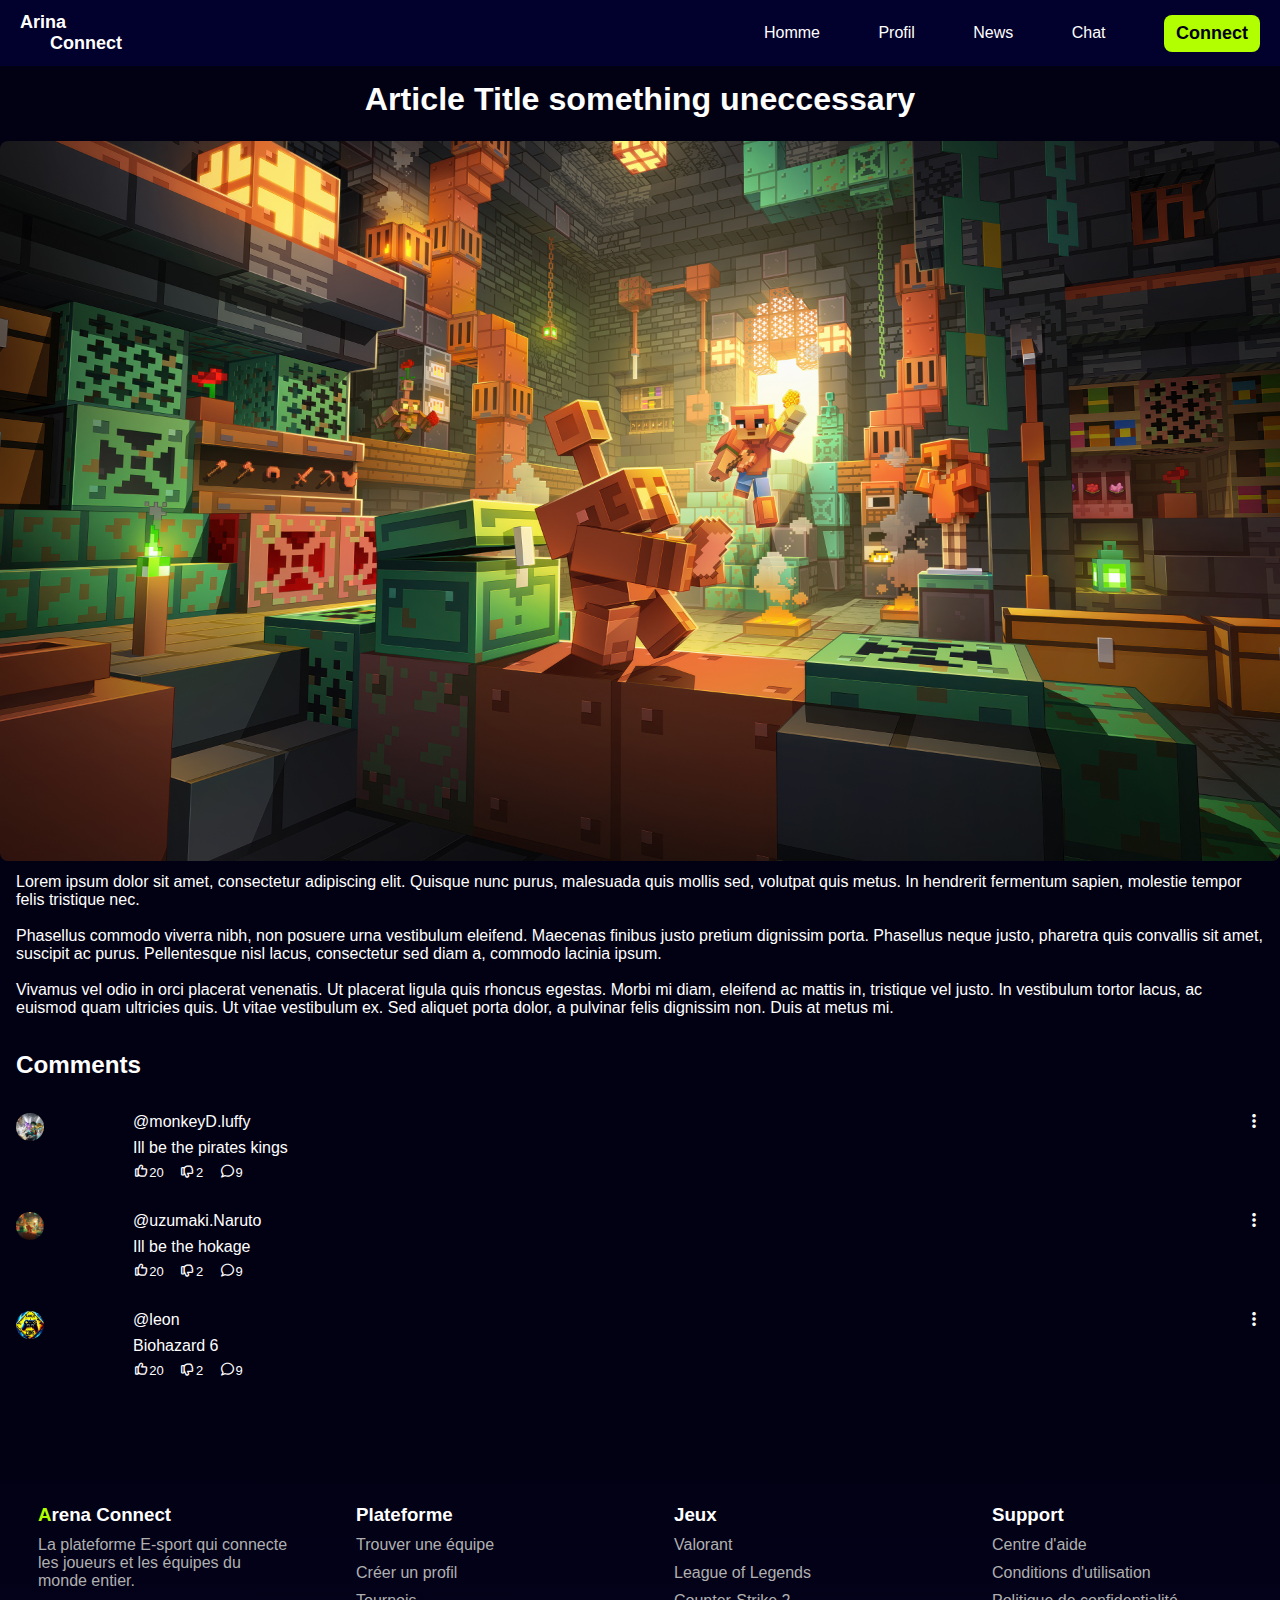
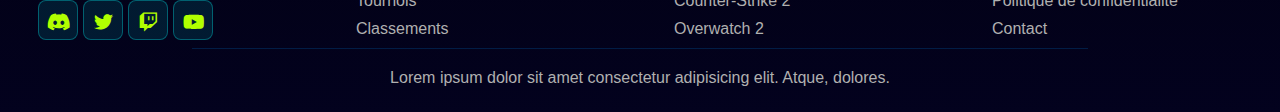
<file: details.html>
<!DOCTYPE html>
<html lang="en">
<head>
    <meta charset="UTF-8">
    <meta name="viewport" content="width=device-width, initial-scale=1.0">
    <title>Details</title>
    <link rel="stylesheet" href="css/style.css">
    <link rel="stylesheet" href="css/all.min.css">
</head>
<body>
     <header>
        <nav>
            <div class="logo">Arina <br> <span>Connect</span></div>
            <i class="fa-solid fa-bars"></i>
            <aside class="aside">
                <ul>
                    <li><a href="index.html">Homme</a></li>
                    <li><a href="articles.html">News</a></li>
                    <li><a href="chat.html">Chat</a></li>
                    <li><a href="profil.html">Profil</a></li>
                </ul>
            </aside>
            <ul class="list-header">
                <li><a href="index.html">Homme</a></li>
                <li><a href="profil.html">Profil</a></li>
                <li><a href="articles.html">News</a></li>
                <li><a href="chat.html">Chat</a></li>
                <button><a href="login.html">Connect</a></button>
            </ul>
        </nav>
    </header>

    <main>
        <section>
            <h1 class="mx-sm">Article Title something uneccessary</h1>
            <img src="assetes/images/articles_img2.jpg" alt="image" class="details-img mt-sm">
            <p class="mx-sm mt-sm">Lorem ipsum dolor sit amet, consectetur adipiscing elit. Quisque nunc purus, malesuada quis mollis sed, volutpat quis metus. In hendrerit fermentum sapien, molestie tempor felis tristique nec.<br><br> Phasellus commodo viverra nibh, non posuere urna vestibulum eleifend. Maecenas finibus justo pretium dignissim porta. Phasellus neque justo, pharetra quis convallis sit amet, suscipit ac purus. Pellentesque nisl lacus, consectetur sed diam a, commodo lacinia ipsum.<br><br> Vivamus vel odio in orci placerat venenatis. Ut placerat ligula quis rhoncus egestas. Morbi mi diam, eleifend ac mattis in, tristique vel justo. In vestibulum tortor lacus, ac euismod quam ultricies quis. Ut vitae vestibulum ex. Sed aliquet porta dolor, a pulvinar felis dignissim non. Duis at metus mi.</p>
        </section>


        <!-- comments section  -->
         <section class="mx-sm mt-m">
            <h2>Comments</h2>
            <div class="comment__grid mt-m">
                <div class="comment__profile"><img class="comment__img" src="assetes/images/articles_img3.jpg" alt="profile"></div>
                <div class="comment__meta mx-sm">
                    <div>@monkeyD.luffy</div>
                    <div class="comment mt-sm">Ill be the pirates kings</div>
                </div>
                <div class="comment__more"><i class="fa-solid fa-ellipsis-vertical"></i></div>
                <div class="comment__interactions mt-sm mx-sm">
                    <div class="info__interaction"><i class="fa-regular fa-thumbs-up"></i>20</div>
                    <div class="info__interaction"><i class="fa-regular fa-thumbs-down"></i>2</div>
                    <div class="info__interaction"><i class="fa-regular fa-comment"></i>9</div>
                </div>
            </div>
            <!-- second comment  -->
            <div class="comment__grid mt-m">
                <div class="comment__profile"><img class="comment__img" src="assetes/images/articles_img2.jpg" alt="profile"></div>
                <div class="comment__meta mx-sm">
                    <div>@uzumaki.Naruto</div>
                    <div class="comment mt-sm">Ill be the hokage</div>
                </div>
                <div class="comment__more"><i class="fa-solid fa-ellipsis-vertical"></i></div>
                <div class="comment__interactions mt-sm mx-sm">
                    <div class="info__interaction"><i class="fa-regular fa-thumbs-up"></i>20</div>
                    <div class="info__interaction"><i class="fa-regular fa-thumbs-down"></i>2</div>
                    <div class="info__interaction"><i class="fa-regular fa-comment"></i>9</div>
                </div>
            </div>

            <!-- third comment  -->

            <div class="comment__grid mt-m">
                <div class="comment__profile"><img class="comment__img" src="assetes/images/articles_img1.jpg" alt="profile"></div>
                <div class="comment__meta mx-sm">
                    <div>@leon</div>
                    <div class="comment mt-sm">Biohazard 6</div>
                </div>
                <div class="comment__more"><i class="fa-solid fa-ellipsis-vertical"></i></div>
                <div class="comment__interactions mt-sm mx-sm">
                    <div class="info__interaction"><i class="fa-regular fa-thumbs-up"></i>20</div>
                    <div class="info__interaction"><i class="fa-regular fa-thumbs-down"></i>2</div>
                    <div class="info__interaction"><i class="fa-regular fa-comment"></i>9</div>
                </div>
            </div>
         </section>
    </main>

     <footer>
            <div class="social_fot">
                <div class="imformation_fot">
                     <h3 class="arena-h3">
                        Arena Connect
                     </h3>
                     <p>
                        La plateforme E-sport qui connecte
                        les joueurs et les équipes du
                        monde entier.
                     </p>
                     <div class="social_media">
                          <div>
                            <i class="fa-brands fa-discord"></i>
                        </div>
                        <div>
                            <i class="fa-brands fa-twitter"></i>
                        </div>
                        <div>
                            <i class="fa-brands fa-twitch"></i>
                        </div>
                        <div>
                            <i class="fa-brands fa-youtube"></i>
                        </div>
                     </div>
                </div>

                <div class="imformation_fot">
                     <h3>
                        Plateforme
                     </h3>
                     <ul>
                        <li>Trouver une équipe</li>
                        <li>Créer un profil</li>
                        <li>Tournois</li>
                        <li>Classements</li>
                     </ul>
                </div>

                <div class="imformation_fot">
                     <h3>
                        Jeux
                     </h3>
                     <ul>
                        <li>Valorant</li>
                        <li>League of Legends</li>
                        <li>Counter-Strike 2</li>
                        <li>Overwatch 2</li>
                     </ul>
                </div>

                <div class="imformation_fot">
                     <h3>
                        Support
                     </h3>
                     <ul>
                        <li>Centre d'aide</li>
                        <li>Conditions d'utilisation</li>
                        <li>Politique de confidentialité</li>
                        <li>Contact</li>
                     </ul>
                </div>

            </div>
             <div class="addres_fot">
                    <p>Lorem ipsum dolor sit amet consectetur adipisicing elit. Atque, dolores.</p>
                </div>
        </div>
   </footer>
</body>
</html>
</file>
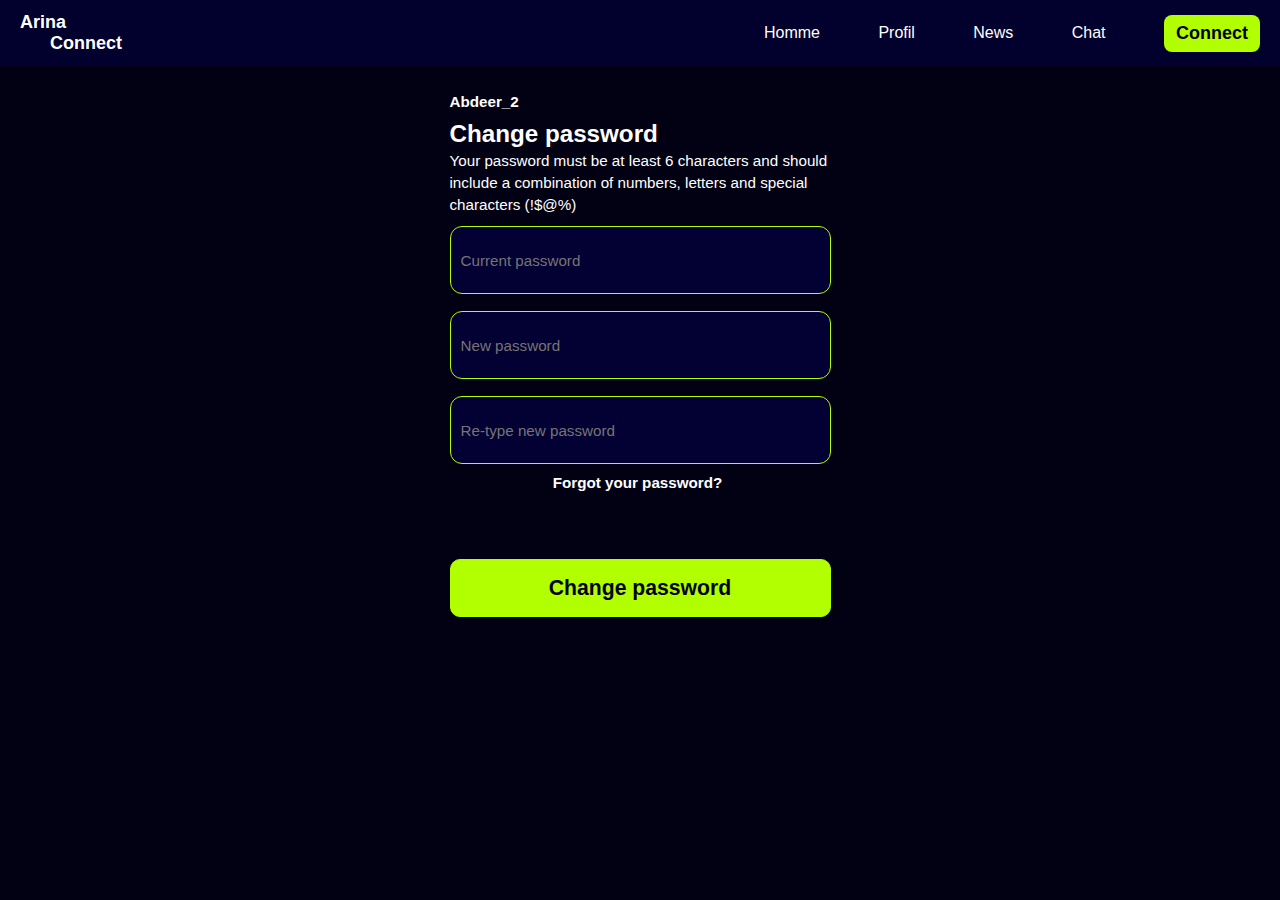
<file: edit-password.html>
<!DOCTYPE html>
<html lang="en">
  <head>
    <meta charset="UTF-8" />
    <meta name="viewport" content="width=device-width, initial-scale=1.0" />
    <link rel="stylesheet" href="css/style-profile.css" />
     <link rel="stylesheet" href="https://cdnjs.cloudflare.com/ajax/libs/font-awesome/6.5.1/css/all.min.css" integrity="sha512-DTOQO9RWCH3ppGqcWaEA1BIZOC6xxalwEsw9c2QQeAIftl+Vegovlnee1c9QX4TctnWMn13TZye+giMm8e2LwA==" crossorigin="anonymous" referrerpolicy="no-referrer" as="icon"/>
    <link rel="stylesheet" href="css/style.css">
    <title>Document</title>
  </head>
  <body>

    <header>
        <nav>
            <div class="logo">Arina <br> <span>Connect</span></div>
            <i class="fa-solid fa-bars"></i>
            <aside class="aside">
                <ul>
                    <li><a href="index.html">Homme</a></li>
                    <li><a href="#">News</a></li>
                    <li><a href="chat.html">Chat</a></li>
                    <li><a href="profil.html">Profil</a></li>
                </ul>
            </aside>
            <ul class="list-header">
                <li><a href="index.html">Homme</a></li>
                <li><a href="profil.html">Profil</a></li>
                <li><a href="#">News</a></li>
                <li><a href="chat.html">Chat</a></li>
                <button><a href="login.html">Connect</a></button>
            </ul>
        </nav>
    </header>

    <section class="section_edit_pswd">
        <div class="head_edit_pswd">
            <p class="my_name_in-edit_pswd">Abdeer_2</p>
      <h2>Change password</h2>
      <p class="about_pswd">
        Your password must be at least 6 characters and should include a
        combination of numbers, letters and special characters (!$@%)
      </p>
        </div>
      <div class="inputs_passwords">
        <input
          type="password"
          name="password"
          placeholder="Current password"
          class="input_pswd"
        />
        <input
          type="password"
          name="password"
          class="input_pswd"
          placeholder="New password"
        />
        <input
          type="password"
          name="password"
          class="input_pswd"
          placeholder="Re-type new password"
        />
      </div>
      <div class="div_forget_pswd">
        <a href="#" class="forget_pswd">Forgot your password?</a>
      </div>
    
    <div class="btn_pswd">
        <button type="submit" class="btn_change_pswd">Change password</button>
    </div>
</section>
  </body>
</html>
</file>
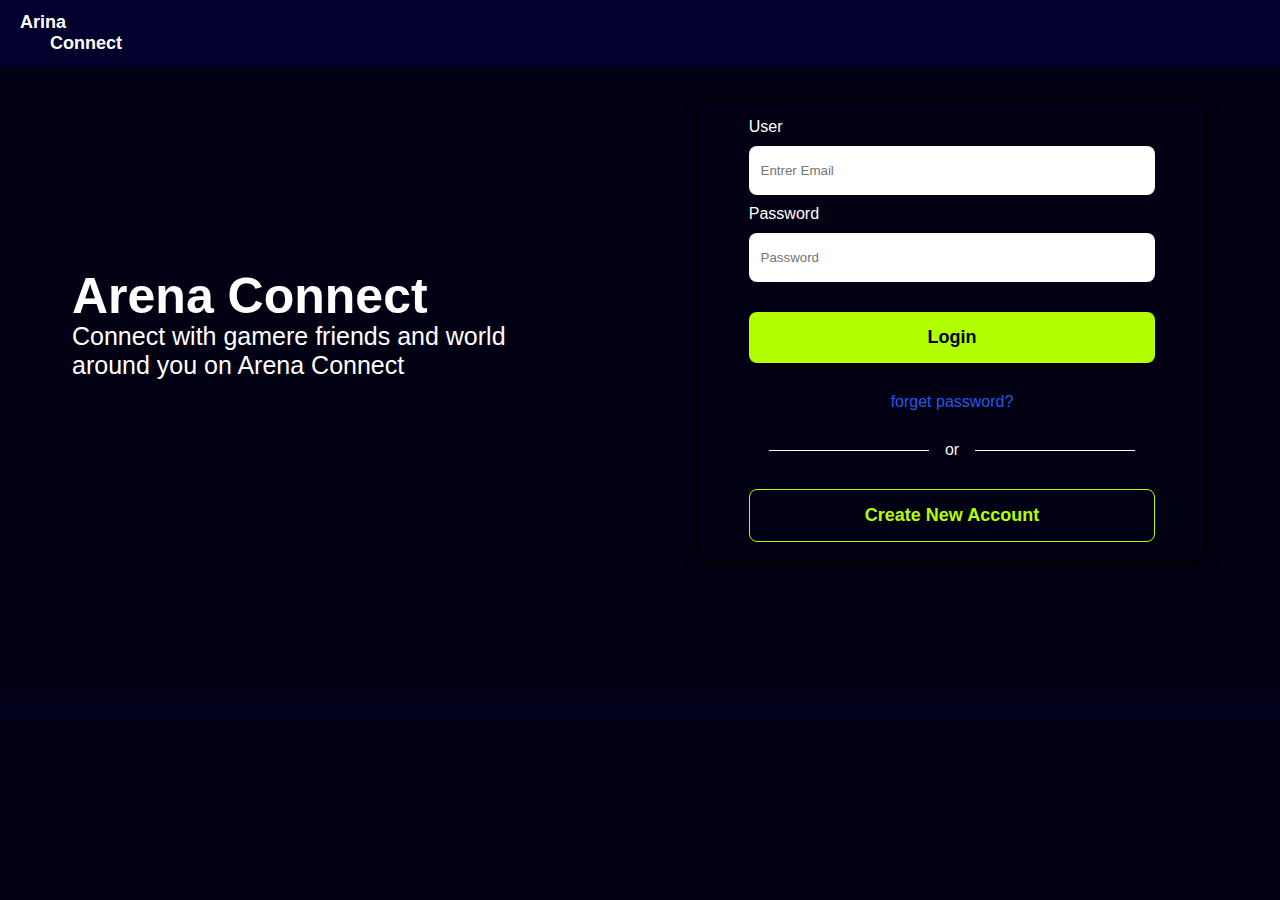
<file: login.html>
<!DOCTYPE html>
<html lang="en">
<head>
    <meta charset="UTF-8">
    <meta name="viewport" content="width=device-width, initial-scale=1.0">
    <link rel="stylesheet" href="css/style.css">
    <link rel="stylesheet" href="https://cdnjs.cloudflare.com/ajax/libs/font-awesome/6.5.1/css/all.min.css" integrity="sha512-DTOQO9RWCH3ppGqcWaEA1BIZOC6xxalwEsw9c2QQeAIftl+Vegovlnee1c9QX4TctnWMn13TZye+giMm8e2LwA==" crossorigin="anonymous" referrerpolicy="no-referrer" as="icon"/>
    <title>ARENA CONNECTE</title>
</head>
<body>
    <header>
        <nav>
            <div class="logo">Arina <br> <span>Connect</span></div>
            <i class="fa-solid fa-bars"></i>
        </nav>
    </header>

    <main>
         <section>
            <div class="responsive-desktop">
            <div class="title-desktop">
                <h2>Arena Connect</h2>
                <p>Connect with gamere friends and world around you on Arena Connect</p>
            </div>
            <div class="login-page">

                <h2>Arena Connect</h2>

                <form>
                   <label for="Email"> User</label>
                   <input type="email" placeholder=" Entrer Email" required>
                   <label for="Password"> Password</label>
                   <input type="password" placeholder=" Password" required>
                </form>
                <button> Login</button>
                <a href="#">forget password?</a>
                <div class="or">
                    <div class="line-or"></div> <span>or</span> <div class="line-or"></div>
                </div>
                <button class="btn-creat"> <a href="singUp.html">Create New Account</a> </button>
            </div>
            </div>
         </section>
 
    </main>

    <footer>


    </footer>
</body>
</html>
</file>
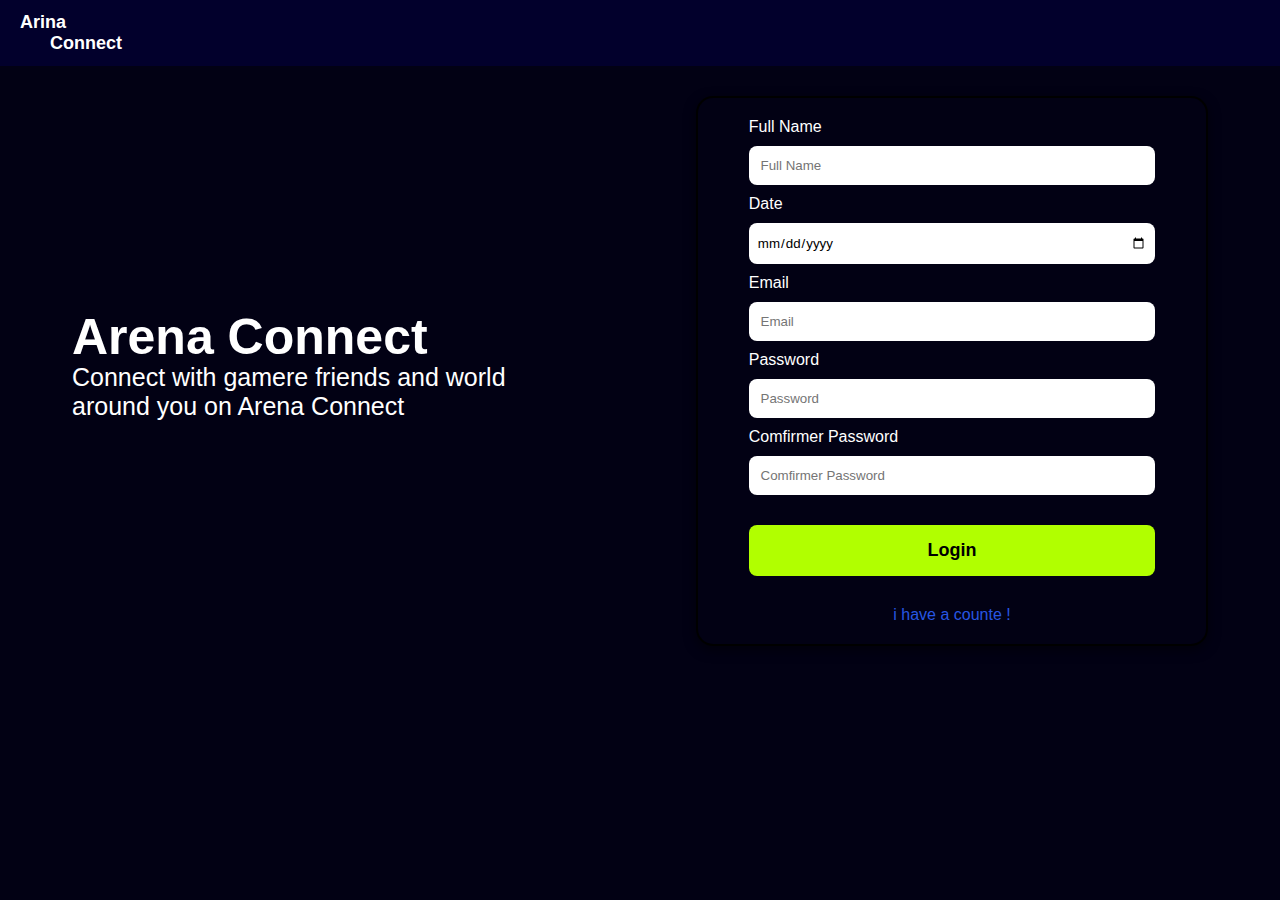
<file: singUp.html>
<!DOCTYPE html>
<html lang="en">
<head>
    <meta charset="UTF-8">
    <meta name="viewport" content="width=device-width, initial-scale=1.0">
    <link rel="stylesheet" href="css/style.css">
    <link rel="stylesheet" href="https://cdnjs.cloudflare.com/ajax/libs/font-awesome/6.5.1/css/all.min.css" integrity="sha512-DTOQO9RWCH3ppGqcWaEA1BIZOC6xxalwEsw9c2QQeAIftl+Vegovlnee1c9QX4TctnWMn13TZye+giMm8e2LwA==" crossorigin="anonymous" referrerpolicy="no-referrer" as="icon"/>
    <title>ARENA CONNECTE</title>
</head>
<body>
    <header>
        <nav>
            <div class="logo">Arina <br> <span>Connect</span></div>
            <i class="fa-solid fa-bars"></i>
        </nav>
    </header>

    <main>
        <section>
             <div class="responsive-desktop">
            <div class="title-desktop">
                <h2>Arena Connect</h2>
                <p>Connect with gamere friends and world around you on Arena Connect</p>
            </div>
            <div class="signUp-page">

                <h2>Arena Connect</h2>

                <form>
                   <label for="Name"> Full Name</label>
                   <input type="text" placeholder=" Full Name" required>
                   <label for="date"> Date</label>
                   <input type="date" placeholder=" Date" required>
                   <label for="email"> Email</label>
                   <input type="email" placeholder=" Email" required>
                   <label for="Password"> Password</label>
                   <input type="password" placeholder=" Password" required>
                   <label for="Comfirmer Password"> Comfirmer Password</label>
                   <input type="password" placeholder=" Comfirmer Password" required>
                </form>
                <button>Login</button>
                <a href="login.html">i have a counte !</a>
            </div>
            </div>
        </section>
    </main>
</body>
</html>
</file>
<file: css/style.css>
*{
    padding: 0;
    margin: 0;
    box-sizing: border-box;
    font-family: "Inter", sans-serif;
    font-optical-sizing: auto;
}

body{
    background-color: #020114;
    color: white;
}

/* ------------------- header ------------------ */
nav{
    display: flex;
    justify-content: space-between;
    align-items: center;
    background-color: rgba(6, 0, 122, 0.235);
    padding: 12px 20px;
}

nav i{
    font-size: 30px;
    cursor: pointer;
    color: #B1FF00;
}

nav a{
    text-decoration: none;
    color: white;
}

.logo{
    color: white;
    font-size: 18px;
    font-weight: bold;

}

.logo span{
    margin-left:30px ;
}

.list-header{
    display: none;
}


/* --------- footer -----------  */
footer{
    padding-top: 30px;
    margin-top: 6rem;
    background-image: linear-gradient(to top,#030220d4,#020114);
}
.social_fot{
    display: grid;
    gap: 30px;
    margin-left: 4px;
}

.imformation_fot{
    width: 254px;
}

.imformation_fot ul{
    list-style: none;
}

.imformation_fot li , .imformation_fot p{
    color: #B0B0B0;
    margin: 10px 0;
}

.social_media{
    display: flex;
    flex-wrap: wrap;
    gap: 20px;
}
.social_media div{
    width: 40px;
    height: 40px;
    background-color: #00ffff1a;
    border: 1px solid #00ffff4e;
    padding: 1px 1px;
    border-radius: 8px;
    text-align: center;
}

.social_media div i{
    font-size: 19px;
    margin-top: 10px;
    color: #B1FF00;
}
.addres_fot{
    border-top: 1px solid #0095ff30;
    height: 4rem;
    width: 70%;
    margin: 0 auto;
}

.addres_fot p {
    text-align: center;
    margin-top: 20px;
    color: #B0B0B0;
}

.arena-h3::first-letter{
      color: #B1FF00;
}


/* ------------------------ aside --------------------------- */

 .aside{
    position: absolute;
    top :2em;
    right:0;
    background-color: #020114;
    width: 30%;
    border-radius: 8px;
 }

 .aside ul{
    list-style: none;
    display: grid;
    align-items: start;
    
 }

 .aside li{
    border: 1px solid #B1FF00;
    text-align: center;
    padding: 10px 0;
 }

 .aside li a{
    color: #B1FF00;
 }


 .fa-solid:active + aside{
    display: block;
 }

 .aside:hover{
    display: block;
 }

 .aside{
    display: none;
 }
/* ----------------------- hero --------------------- */

.hero-home{
    background-image: url(/assetes/images/cover_2.jpg);
    background-size: cover;
    background-position: 40rem;
}

.content{
    display: inline-block;
    margin: 3rem 30px;

}

.hero-home h1{
    font-size: 40px;
    
}

button{
    padding: 15px 3rem;
    background-color: #B1FF00;
    font-weight: bold;
    font-size: 18px;
    border: none;
    border-radius: 8px;
    margin: 2rem 0;
    transition: 0.5s;
    cursor: pointer;
}
 button a{
    color: #020114;
 }

 .content button:hover{
    background: none;
    color: #B1FF00;
    border: 1px solid #B1FF00;
}

.hero-home div {
    font-weight: bold;
    font-size: 20px;
    margin-bottom: 20px;
}

.hero-home small{
    font-size: 13px;
    color: rgb(167, 162, 162);
}

.line{
    position: absolute;
    left: 10px;
    bottom: 10rem;
    width: 1px;
    height: 180px;
    background-color: rgb(227, 223, 223);
}

.fa-solid{
    margin-left: 15px;
}

/* ----------------- Login --------------------- */

.login-page , .signUp-page{
    display: grid;
    justify-items: center;
    gap: 30px;
    width: 85%;
    color: #f6f6f8;
    margin: 20px auto;
    padding: 20px 0;
    border: 2px solid black;
    box-shadow: 0 4px 12px rgba(0, 0, 0, 0.5);
    text-align: center;
    border-radius: 17px;
}

.login-page form , .signUp-page form{
    width: 80%;
    text-align: start;
    color: white;
    display: grid;
    gap: 10px;
    margin: 0 auto;
}

.login-page form input{
    padding: 17px 8px;
    border: none;
    border-radius: 8px;

}

.login-page h2 , .signUp-page h2{
   font-size: 40px;
   margin-top: 20px;
}

.login-page button , .signUp-page button{
    width: 80%;
    margin: 0;
}

.login-page a , .signUp-page a{
    color: #2756e3;
    text-decoration: none;
}

.or{
    display: flex;
    justify-content: center;
    align-items: center;
    gap: 16px;
}
.line-or{
    width: 160px;
    height: 1px;
    background-color: white;
}
.btn-creat{
   margin-bottom: 20px;
   background: none;
   border: 1px solid #B1FF00;
}

.btn-creat a{
    color: #B1FF00;
}

/* --------------- sing up ------------------ */
.signUp-page form input {
    padding: 12px 8px;
    border: none;
    border-radius: 8px;
}

.title-desktop{
    display: none;
}
/* ----------------- responsive -------------- */
@media (min-width : 720px  ) {

.title-desktop{
    display: block;
}

nav i{
    display: none !important;
}

/* ------------ login ---------- */
.center-page{
    height: 90vh;
    align-content: center;
}

.login-page , .signUp-page{
    width: 40%;
}
.login-page h2,.signUp-page h2{
    display: none;
}

.responsive-desktop{
    display: flex;
    justify-content: space-around;
    align-items: center;
}
.title-desktop{
    font-size: 25px;
    max-width: 30rem;
}

.title-desktop h2{
    font-size: 50px;
    margin-bottom: 10px;
}
.login-page , .signUp-page{
       margin: 30px 0;
}

/* ----------- hero ----------- */
.hero-home{
    display: flex;
    align-items: center;
    background-position: -152px;
    height: 91vh;
    align-content: end;
}

.content{
    display: inline-block;
    margin-left: 10rem;
}

.content button {
    padding: 18px 5rem;
    font-size: 20px;
}

.line{
    left: 9rem;
    bottom: 9.5rem;
}
.hero-home h1{
    font-size: 60px;
}

/* -------------------- header ------------- */

 .aside{
    display: none;
 }
.list-header{
    width: 40%;
     display: flex;
     justify-content: space-between;
     align-items: center;
     list-style: none;
}

.list-header button{
    padding: 8px 12px;
    margin: 0;;
}

/* --------- footer -----------  */
footer{
    padding-top: 30px;
    margin-top: 6rem;
    background-image: linear-gradient(to top,#030220d4,#020114);
}
.social_fot{
    display: flex;
    flex-wrap: wrap;
    justify-content: space-evenly;
}

.imformation_fot{
    width: 254px;
}

.imformation_fot ul{
    list-style: none;
}

.imformation_fot li , .imformation_fot p{
    color: #B0B0B0;
    margin: 10px 0;
}

.social_media{
    display: flex;
    flex-wrap: wrap;
    gap: 20px;
}
.social_media div{
    width: 40px;
    height: 40px;
    background-color: #00ffff1a;
    border: 1px solid #00ffff4e;
    padding: 1px 1px;
    border-radius: 8px;
    text-align: center;
}

.social_media div i{
    font-size: 19px;
    margin-top: 10px;
    color: #B1FF00;
}
.addres_fot{
    border-top: 1px solid #0095ff30;
    height: 4rem;
    width: 70%;
    margin: 0 auto;
}

.addres_fot p {
    text-align: center;
    margin-top: 20px;
    color: #B0B0B0;
}

.arena-h3::first-letter{
      color: #B1FF00;
}

}




/* ------------------------------------ chat ---------------------------- */



.box-chat{
    width: 100%;
    height: 100vh;
    font-family: Arial, Helvetica, sans-serif;
    display:grid;
    grid-template-columns: 30% 70%;
    grid-template-rows: 1fr;
    background: black;
}
.chat-contents{
    background-color: rgb(0, 0, 0);
    display:grid;
    grid-template-rows: 80px 1fr;
    grid-template-columns: 1fr;
    align-items: center;
}

/* chat info*/

.chat-contents-info{
    width: 100%;
    height: 100%;
    /* background: rgba(255, 0, 0, 0.786); */
    border-bottom:2px solid rgba(119, 119, 119, 0.271);
    display: flex;
    align-items: center;
    gap: 10px;
}
.chat-contents-info-photo{
    margin:0 10px;
    width: 55px;
    height: 55px;
    display: flex;
    justify-content: end;
    border-radius: 100%;
    /* border: 2px solid rgb(55, 255, 0); */
    background-image: url(../images/chat-images/chat-1.jfif);
    background-size: cover;
    background-position: center;
}
.chat-contents-info-photo-online{
    background: rgb(255, 255, 255);
    border-radius: 100%;
    width: 10px;
    height: 10px;
}
.chat-contents-info-name p{
    color: white;
    font-size: 20px;
    font-weight: 500;
}
.info-status{
    margin-left: 10px;
    opacity: 20%;
    font-family: 'Franklin Gothic Medium', 'Arial Narrow', Arial, sans-serif;
    font-weight: 100;
    font-size: 16px;
}
/* chat centent content*/

.chat-contents-send{
    width: 100%;
    height: 100%;
    /* background:  aqua; */
    grid-column: 1/2 ;

    display:grid;
    grid-template-columns: 1fr;
    grid-template-rows: 1fr 1fr;
    grid-template-areas: "up"
                        "down";
}

.chat-contents-send-up{
    width:100%;
    height: 100%;
    /* background: #cce816; */
    display:flex;
    grid-area: up;
    justify-content: center;
    align-items: center;
}

.chat-contents-send-up-profile{
    /* border: 1px solid #807f7f; */
    display: flex;
    flex-direction: column;
    gap:10px;
}
.chat-contents-send-up-profile-photo{
    width: 100px;
    height: 100px;
    border-radius: 100%;
    border: 2px solid rgb(55, 255, 0);
    background-image: url(../images/chat-images/chat-1.jfif);
    background-size: cover;
    background-position: center;
    display: flex;
    justify-content: end;
    margin-left: 10px;
}
.chat-contents-send-up-profile-photo-online{
    width:15px;
    height:15px;
    background: #fff;
    border-radius: 100%;
}
.chat-contents-send-up-profile-follwer{
    display: flex;
    align-items: center;
    flex-direction: column;
}
.chat-contents-send-up-profile-follwer p{
    color: white;
    font-size: 20px;
    font-weight: 500;
}
.chat-contents-send-down{
    width: 100%;
    height: 100%;
    grid-area: down;
    /* background:bisque; */
    display:flex;
    justify-content: center;
    align-items: end;
}
.chat-contents-send-down-text{
    width: 90%;
    height: 45px;
    background: rgba(55, 55, 55, 0.26);
    margin: 10px;
    border-radius: 30px ;
    display:grid;
    grid-template-columns: 55px auto 30px 30px 30px ;
    grid-template-rows: 1fr;
    justify-items: center;
    align-items: center;
    gap: 10px;

}
.chat-contents-send-down-text-sendicon{
    display: flex;
    justify-content: center;
    align-items: center;
    background: #cce816;
    border-radius: 20px ;
    width: 100%;
    height: 100%;
}
.chat-contents-send-down-text-sendicon ion-icon{
    width: 15px;
    height: 15px;
    color: white;
    rotate: 320deg; 
    padding-left:15px ;
}
.chat-contents-send-down-text input{
    width: 100%;
    height: 100%;
    color: white;
    background-color: transparent;
    border: none;
    font-size: 16px;
    
}
.chat-contents-send-down-text input::placeholder{
    color: white;
    opacity: 80%;
    border: none;
}
.chat-contents-send-down-text input:focus{
    outline: none;
}
.chat-contents-send-down-text ion-icon{
    color:white;
    width: 30px;
    height: 30px;
    padding-right:10px;
}


/* acoounts section*/
.chat-accounts{
    background: #000000;
    display:grid;
    grid-template-columns: 1fr;
    grid-template-rows: 0.2fr 1fr;
}
/* info */
.chat-accounts-info{
    background: #000000;
    border-right: 2px solid #807f7f44 ;
    display: grid;
    grid-template-columns:  1fr;
    grid-template-rows: 1fr 1fr;
    gap: 10px;
}
.chat-accounts-info-logo {
    font-weight: 800;
    font-size: 22px;
    color: white;
    margin:12px 10px;
}
.Connect{
    padding-left:20px;
}
.chat-accounts-info-logo span{
    color: #cce816;
}
.chat-accounts-info-section{
    color: white;
    grid-row: 2/3;
    align-items: center;
    display: flex;
    justify-content: space-evenly;
}
.chat-accounts-info-section p{
    font-size: 15px;
    font-weight: 100;
    opacity: 80%;
}
/* friends*/

.chat-accounts-friends{
    display: grid;
    grid-template-columns: 1fr;
    grid-template-rows: repeat(8, 1fr);
    justify-items: center;
    align-items: center;
    border-top:  2px solid #9a9a9a38;
    border-right:  2px solid #9a9a9a38;
    gap: 10px;
}
.chat-accounts-friends-search{
    height: 40px;
    width: 80%;
    background: #ffffff33;
    display: grid;
    grid-template-columns: 1fr 40px;
    grid-template-rows: 1fr;
    align-items: center;
    justify-items: center;
    border-radius: 20px;
    border: none;
}
.chat-accounts-friends-search input{
    width: 100%;
    height: 100%;
    border-radius: 20px;
    border: none;
    padding: 0px 30px;
    color: rgb(255, 255, 255);
    background: transparent;
    font-size: 19px;
}
.chat-accounts-friends-search input:focus{
    outline: none;
}
.chat-accounts-friends-search ion-icon{
    color:white;
    width: 50%;
    height: 60%;
}
.chat-accounts-friends-section{
    width: 100%;
    height: 100%;
    /* background: #cce816; */
    display: flex;
    gap: 10px;
    align-items: center;
}
.chat-accounts-friends-section-photo{
    margin:0 10px;
    width: 80px;
    height: 80px;
    display: flex;
    justify-content: end;
    border-radius: 100%;
    background-image: url(../images/chat-images/chat-1.jfif);
    background-size: cover;
    background-position: center;
    border: 2px solid #cce816;

}
.chat-accounts-friends-section-photo-online{
    width:18px;
    height:18px;
    background: #fff;
    border-radius: 100%;
}
.chat-accounts-friends-section-info{
    color: white;
    font-size: 25px;
    font-weight: 600;
    margin-left: 10px;
}
.chat-accounts-friends-section-info a{
     text-decoration: none;
     color: white;
}

.chat-info-status-friends{
    margin-left: 20px;
    margin-top: 5px;
    opacity: 20%;
    font-family: 'Franklin Gothic Medium', 'Arial Narrow', Arial, sans-serif;
    font-weight: 100;
    font-size: 20px;
}
#max{
    background-image: url(../images/chat-images/2.jfif);
    background-size: cover;
}
#Yousssef{
    background-image: url(../images/chat-images/3chat.jfif);
    background-size: cover;
}#ahmed{
    background-image: url(../images/chat-images/4chat.jfif);
    background-size: cover;
}#adbrazak{
    background-image: url(../images/chat-images//5chat.jfif);
    background-size: cover;
}#zakaria{
    background-image: url(../images/chat-images/6chat.jfif);
    background-size: cover;
}#salah{
    background-image: url(../images/chat-images/8chat.jfif);
    background-size: cover;
}#max{
    background-image: url(../images/chat-images/2.jfif);
    background-size: cover;
    
}

/*media*/

@media (max-width: 720px) {
    .box-chat{
        display: grid;
        grid-template-columns: 1fr;
    }
    .chat-contents{
        display: none;
        height: 100%;    
    }
    .chat-accounts-friends{
        gap:20px;   
    }
}
    

/* --------------------------------- chat acc --------------------------- */

.box-chat2{
    background: black;
    display: block;
}

.chat-contents2{
    background-color: rgb(0, 0, 0);
    display:grid;
    grid-template-rows: 80px 1fr;
    grid-template-columns: 1fr;
    align-items: center;
}

/* chat info*/

.chat-contents-info2{
    width: 100%;
    height: 100%;
    border-bottom:2px solid rgba(119, 119, 119, 0.271);
    display: flex;
    align-items: center;
    gap: 10px;
}
.chat-contents-info2 ion-icon{
    color:white;
    margin: 10px;
    font-weight: 700;
}
.chat-contents-info-photo2{
    margin:0 10px;
    width: 55px;
    height: 55px;
    display: flex;
    justify-content: end;
    border-radius: 100%;
    background-image: url(../images/chat-images/chat-1.jfif);
    background-size: cover;
    background-position: center;
}
.chat-contents-info-photo-online2{
    background: rgb(255, 255, 255);
    border-radius: 100%;
    width: 10px;
    height: 10px;
}
.chat-contents-info-name2 p{
    color: white;
    font-size: 20px;
    font-weight: 500;
}
.chat-info-status2{
    margin-left: 10px;
    opacity: 20%;
    font-family: 'Franklin Gothic Medium', 'Arial Narrow', Arial, sans-serif;
    font-weight: 100;
    font-size: 16px;
}
/* chat centent content*/

.chat-contents-send2{
    width: 100%;
    height: 100vh;
    grid-column: 1/2 ;

    display:grid;
    grid-template-columns: 1fr;
    grid-template-rows: 1fr 1fr;
    grid-template-areas: "up"
                        "down";
}

.chat-contents-send-up2{
    width:100%;
    height: 100%;
    display:flex;
    grid-area: up;
    justify-content: center;
    align-items: center;
}

.chat-contents-send-up-profile2{
    display: flex;
    flex-direction: column;
    gap:10px;
}
.chat-contents-send-up-profile-photo2{
    width: 100px;
    height: 100px;
    border-radius: 100%;
    border: 2px solid rgb(55, 255, 0);
    background-image: url(../images/chat-images/chat-1.jfif);
    background-size: cover;
    background-position: center;
    display: flex;
    justify-content: end;
    margin-left: 10px;
}
.chat-contents-send-up-profile-photo-online2{
    width:15px;
    height:15px;
    background: #fff;
    border-radius: 100%;
}
.chat-contents-send-up-profile-follwer2{
    display: flex;
    align-items: center;
    flex-direction: column;
}
.chat-contents-send-up-profile-follwer2 p{
    color: white;
    font-size: 20px;
    font-weight: 500;
}
.chat-contents-send-down2{
    width: 100%;
    height: 100%;
    grid-area: down;
    display:flex;
    justify-content: center;
    align-items: end;
}
.chat-contents-send-down-text2{
    width: 90%;
    height: 45px;
    background: rgba(55, 55, 55, 0.26);
    margin: 10px;
    border-radius: 30px ;
    display:grid;
    grid-template-columns: 55px auto 30px 30px 30px ;
    grid-template-rows: 1fr;
    justify-items: center;
    align-items: center;
    gap: 10px;

}
.chat-contents-send-down-text-sendicon2{
    display: flex;
    justify-content: center;
    align-items: center;
    background: #cce816;
    border-radius: 20px ;
    width: 100%;
    height: 100%;
}
.chat-contents-send-down-text-sendicon2 ion-icon{
    width: 15px;
    height: 15px;
    color: white;
    rotate: 320deg; 
    padding-left:15px ;
}
.chat-contents-send-down-text2 input{
    width: 100%;
    height: 100%;
    color: white;
    background-color: transparent;
    border: none;
    font-size: 16px;
    
}
.chat-contents-send-down-text2 input::placeholder{
    color: white;
    opacity: 80%;
    border: none;
}
.chat-contents-send-down-text2 input:focus{
    outline: none;
}
.chat-contents-send-down-text2 ion-icon{
    color:white;
    width: 30px;
    height: 30px;
    padding-right:10px;
}

.squipe{
    position: absolute;
    background: none;
    padding: 5px 7px;
    border: 1px solid #B1FF00;
    top: -1rem;
    right: 8px;
    cursor: pointer;
}
.squipe a{
    text-decoration: none;
    color: #B1FF00;
    font-size: 14px;

}
/* ------------------ profile ---------------------- */

.pic-name-edit_btn{
    background: none;
    display: flex;
    align-items: center;
    flex-direction: column;
    padding: 30px 20px 20px 20px;
}
.pic-name-edit_btn div{ 
    margin-bottom: 10px;
}

.pic_profil img{
    width: 128px;
    border-radius: 50%;
    border: solid 2px #B1FF00;
    box-shadow: 0 0 10px #B1FF00;
}
.name{
    font-weight: bold;
    font-size: 24.2px;
    color: white;
}
.edit_btn{
    width: 267px;
    height: 55px;
    background: none;
    border-radius: 12px;
    border: 2px solid #B1FF00;
    cursor: pointer;
}
.edit_btn:hover{
    border:solid 2px #050319;
    box-shadow: #B1FF00 0 0 8px;

}
.edit_btn i{
    font-size: 20px;
    color: #B1FF00;
    background: none;
}
.edit_btn i :hover{
    color: #050319;
}
.edit_btn a {
    font-size: 19px;
    font-weight: bold;
    color: #B1FF00;
    background: none;
    text-align: center;
    text-decoration: none;
    cursor: pointer;
    padding-bottom: 5px;
}
.level{
    font-weight: bold;
    font-size: 19px;
    color: #B1FF00;
    padding-bottom: 5px;
}
.level-playing{
    grid-column: 1;
    grid-column-end: span 4;
}
.level-social_media{
    display: grid;
    grid-template-columns: repeat(6,1fr);
    padding: 15px;
}
.playing{
    font-size: 14.2px;
    font-weight: bold;
    color: white;
}
.social_media i{
    font-size: 40px;
    color: #B1FF00;
    cursor: pointer;
    
}
.social_media i:hover{
    box-shadow: 0 0 10px 4px #B1FF00;
    background: #B1FF00;
    transition: 0.3s;
    color: #020114;
    border-radius: 5px;
}
.social_media{
    display: flex;
    flex-direction: row;
    flex-wrap: nowrap;
    align-items: start;
    grid-column: 6;
    gap: 5px;
}
.name_game{
    width: 182px;
    height: 36px;
    background: rgba(6, 0, 122, 0.25);
    border-radius: 10px;
    align-content: center;
    font-weight: bold;
    font-size: 14.2px;
    color: white;
    margin-left: 5px;
    padding-left: 10px;
    cursor: pointer;
}
.name_game:hover{
    background: #B1FF00;
    transition: 0.3s;
    color: #050319;
}
.title_fav_game{
    font-size: 14.2px;
    font-weight: bold;
    color: white; 
    line-height: 32px;  
    padding-left: 15px; 
    margin-bottom: 15px;
}

.fav_games{
    display: grid;
    grid-template-columns: repeat(3, 1fr);
    grid-template-rows: repeat(2, 1fr);
    row-gap: 60px;
    /* column-gap: 60px; */
    place-items: center;
    /* justify-self: center; */
}

.fav_games  img{
    width: 100px;
    height: 125px;
    border: solid 2px #B1FF00;
    border-radius: 10px;
    box-shadow: 0 0 10px #B1FF00;
    cursor: pointer;
}
.fav_games  img:hover{
    border: solid 2px #050319;
    box-shadow: 0 0 10px 4px #B1FF00;
}
/* Edit profile */
h1{
    font-size: 32.2px;
    color: white;
    text-align: center;
    padding: 15px;
}
.edit_profile{
    display: flex;
    flex-direction: column;
    gap: 30px;
    width: 90%;
    margin: 0 auto;
}
.edit_name{
    height: 100px;
    background: rgba(6, 0, 122,0.31);
    border-radius: 12px;
    box-shadow: 0 5px 10px black;
    cursor: pointer;
}
.edit_name > .user_name{
    display: grid;
    justify-content: center;
}
.edit_name div{
    background: none;
}
.user_name{
    font-size: 24.2px;
    font-weight: bold;
    color: white;
}
.head_div{
    color: white  ;
    font-size: 17px;
    font-weight: bold;
    padding: 5px  0 0 8px;
    display: grid;
    grid-template-columns: repeat(6,1fr);
}
.head_div div:nth-child(2){
    grid-column: 6;
    text-align: end;
    padding-right: 10px;

}
.head_div div:nth-child(1){
    grid-column-end: span 2;
}
.edit_pic_profile{
    background: rgba(6, 0, 122,0.31) ;
    height: 165px;
    border-radius: 12px;
    box-shadow: 0 5px 10px black;
    cursor: pointer;
}
.edit_pic_profile img{
    width: 120px;
    border-radius: 60px;
}
.edit_pic_profile >.pic_profil_page_edit{
    display: grid;
    justify-items: center;
    align-items: center;
}
.edit_pic_profile div{
    background: none;
}
.edit_cover_photo{
    height:165px;
    background: rgba(6, 0, 122,0.31) ;
    border-radius: 12px;
    box-shadow: 0 5px 10px black;
    cursor: pointer;
}
.edit_cover_photo div{
    background: none;
}
.edit_cover_photo > .icon_change_cover{
    display: flex;
    justify-content: center;
    align-items: center;
}
.edit_cover_photo i{
    font-size: 30px;
    background: none;
    color: white;
    padding-top: 50px;
}
/* Edit password */
.section_edit_pswd{
    padding: 20px;
    display: flex;
    flex-direction: column;
    align-items: center;
}
.head_edit_pswd{
padding-bottom: 10px;
}
.my_name_in-edit_pswd{
    color: white;
    font-size: 15.2px;
    font-weight: bold;
    line-height: 32px;
}
h2{
    color: white;
    font-size: 24.2px;
    font-weight: bold;
    line-height: 32px;
}
.about_pswd{
    color: white;
    font-size: 15.2px;
    font-weight: 300;
    line-height: 22px;
    width: 381px;
    
}
.inputs_passwords{
    display: grid;
    grid-template-rows: 1fr 1fr 1fr;
    gap: 17px;
    justify-items: center;
}
.input_pswd{
    width: 381px;
    height: 68px;
    background: rgba(6, 0, 122, 0.31);
    border: solid 1.5px #B1FF00;
    border-radius: 12px;
    padding-left: 10px;
    font-size: 15.2px;
    color: white;
    
}
.div_forget_pswd{
    padding:10px 5px 5px 0;
}
.forget_pswd{
    color: white;
    text-decoration: none;
    font-size: 15.2px;
    font-weight: bold;
}
.btn_change_pswd{
    width: 381px;
    height: 58px;
    border-radius: 10px;
    background: #B1FF00;
    border: solid 1.5px #B1FF00;
    color: #050319;
    font-size: 21.2px;
    font-weight: bold;
    cursor: pointer;
}
.btn_change_pswd:hover{
    background: #050319;
    color: #B1FF00;
    border: solid 1.5px #B1FF00;
}

/* media query profile*/
@media(min-width:0) and (max-width:600px) {
    #pencil{
        display: none;
    }
}
@media (min-width: 600px) and (max-width:1025px){
    .fav_games  img{
        width:160px;
        height: 230px;
        border-radius: 20px;
        row-gap: 80px;
        column-gap: 60px;
    }
    .pic_profil img{
        width: 150px;
        height: 150px;
    }
    #pencil{
        display: none;
    }

}
@media (min-width:1025px ){
    .fav_games  img{
        width:200px;
        height: 280px;
        border-radius: 10px;
        row-gap: 129px;
        column-gap: 300px;
        border: solid 3px #B1FF00;
    }
    .pic_profil img{
        width: 180px;
        height: 180px;
        border: #B1FF00 solid 3px;
    }
    .pic-name-edit_btn{
        display: grid;
        grid-template-columns: auto;
    }
    #pencil{
        color: #B1FF00;
        cursor: pointer;
    }
    .div-edit_btn{
        display: none;
    }
}


/* ------------------------- Articles ---------------------------- */

.main{
    display: grid;
    grid-row: auto;
}


.hero{
    width: 100%;
    height: auto;
    aspect-ratio: 16/9;
    background: url(assets/images/resident_evil_6_desktop.jpg);
    align-content: center;
}

.hero h1{
    margin: 0 auto;
    color: aliceblue;
    width: 60vw;
}

.section__title{
    position: relative;
    margin-left: .5rem;
}

.section__title::before{
    content: '';
    position: absolute;
    left: 0;
    bottom: 20%;
    top: 20%;
    margin-left: -8px;
    width: 4px;
    background: green;
}

.horizontal-list{
    display: grid;
    grid-template-columns: repeat(4,1fr);
    gap: 1rem;
}

.horizontal-list-item{
    width: 100%;
    aspect-ratio: 3/4;
    border-radius: .75rem;
}

.horizontal-list img{
    width: 100%;
    height: 100%;
    /* background: linear-gradient(to bottom,white,black); */
    border-radius: .75rem;
    object-fit: cover;
}


/* latest news */

.latest-news{
    width: 100%;
    display: flex;
    flex-wrap: wrap;
    align-items: flex-start;
    gap: 1rem;
}
.news-list{
    flex: 1 1 auto;
    width: 490px;
    /* min-width: 300px; */
    display: grid;
    grid-template-columns: repeat(12,minmax(0,1fr));
    gap: 1rem;
}

.latest-news h2:first-child{
    flex: 1 1 100%;
}
.latest-news-item{
    grid-area: auto / 1 / span 1 / span 12;
    display: grid;
    grid-template-columns: 1fr 2fr;
    gap: 1rem;
}

.item__image{
    width: 100%;
    aspect-ratio: 1;
}

.item__image img{
    width: 100%;
    height: 100%;
    object-fit: cover;
    border-radius: 1rem;
}
.item__info{
    width: 100%;
    padding: .5rem 1rem .5rem 0;
    display: flex;
    flex-direction: column;
    justify-content: space-between;
}
.info__title{
    font-size: large;
}
.info__description{
    line-clamp: 3;
    display: -webkit-box;
    -webkit-box-orient: vertical;
    -webkit-line-clamp: 3;
    text-overflow: ellipsis;
    overflow: hidden;
    color: rgba(255,255,255, 0.7);
}

.info__bottom{
    width: 100%;
    align-self: flex-end;
    display: flex;
    align-items: center;
    gap: 1rem;
}

.info__bottom div:first-child{
    margin-right: auto;
}
.info__interaction{
    color: white;
    display: flex;
    font-size: small;
}

.trending{
    flex: 1 1 auto;
    /* grid-area: 5 / 1 / auto / span 12; */
    background: #1f1a27;
    border-radius: 1rem;
    padding: 1rem;
}

.trending-item{
    display: flex;
    gap: 1rem;
}

.trending .rank{
    flex-basis: 20%;
    text-align: right;
    font-size: 2rem;
    font-weight: bold;
    text-align: left;
    color: rgba(255, 255, 255, 0.75);
}
.trending .item-meta{
    flex: 1 1 auto;
    display: flex;
    flex-direction: column;
    justify-content: space-between;
    gap: 1rem;
}
.meta__second-info{
    font-size: .75rem;
    color: rgba(240, 248, 255, 0.591);
}





/* article details styles  */
.details-img{
    width: 100%;
    aspect-ratio: 16/9;
}

.details-description{
    font-weight: normal;
    font-size: 1rem;
    color: rgba(240, 255, 255, 0.75);
}

 /* comments grid  */
 .comment__grid{
    display: grid;
    grid-template-columns: 1fr 10fr 1fr;
 }
 .comment__profile{
    grid-area: 1 / 1 / span 2 / 2;
 }

 .comment__img{
    width: 1.75rem;
    height: 1.75rem;
    border-radius: 50%;
    object-fit: cover;
 }
 .comment__meta{
    grid-area: 1 / 2 / span 1 / 10;
 }
 .comment__more{
    grid-area: 1 / 11 / span 1 /  12;
 }

 .comment__interactions{
    display: flex;
    gap: 1rem;
    grid-area: 2 / 2 /auto / span 11;
 }

/* conponents */

.badge{
    padding: .5rem 1rem;
    border-radius: 2rem;
    font-size: .5rem;
    font-weight: bold;
}
.badge-red{
    color: rgb(218, 15, 15);
    background: rgba(198, 12, 12, 0.4);
    border: 1px solid rgb(232, 8, 8);
}


 /* utilities */
.mx-sm{
    margin-left: 1rem;
    margin-right: 1rem;
}

.mt-m{
    margin-top: 2rem;
}

.mt-sm{
    margin-top: .5rem;
}



@media  (min-width : 1024px) {



    .hero{
    height: 40px;
    margin: 4rem 0;
    }

    .hero h1{
        font-size: 4rem;
    }
  
    .details-img{
        border-radius: .5rem;
    }
}
</file>
<file: css/style-profile.css>
*{
    margin: 0;
    padding: 0;
    box-sizing: border-box;
    font-family: "Inter", sans-serif;
    font-optical-sizing: auto;
}
body{
    background: #050319;

}
/* Profile  */
.pic-name-edit_btn{
    background: none;
    display: flex;
    align-items: center;
    flex-direction: column;
    padding: 30px 20px 20px 20px;
}
.pic-name-edit_btn div{ 
    margin-bottom: 10px;
}

/* .cover_profil{
    width: 100%;
    height: 221px;
    background: rgba(96, 96, 96,0.38);
    border-radius: 0 0 30px 30px;
    border-bottom: 1px solid #B1FF00;
    position: relative;
}
.back_cover{
    background: #050319;
    width: 50px;
    height: 50px;
    cursor: pointer;
    border-radius: 50%;
    position: absolute;
    right: 15px;
    bottom: 15px;
    display: grid;
    justify-content: center;
    align-items: center;


}
.add_cover i{
    font-size: 30px;
    color: #B1FF00;
    background: none;
} */
.pic_profil img{
    width: 128px;
    border-radius: 50%;
    border: solid 2px #B1FF00;
    box-shadow: 0 0 10px #B1FF00;
}
.name{
    font-weight: bold;
    font-size: 24.2px;
    color: white;
}
.edit_btn{
    width: 267px;
    height: 48px;
    background: none;
    border-radius: 12px;
    border: 2px solid #B1FF00;
    cursor: pointer;
}
.edit_btn:hover{
    border:solid 2px #050319;
    box-shadow: #B1FF00 0 0 8px;

}
.edit_btn i{
    font-size: 20px;
    color: #B1FF00;
    background: none;
}
.edit_btn i :hover{
    color: #050319;
}
.edit_btn label{
    font-size: 19px;
    font-weight: bold;
    color: #B1FF00;
    background: none;
    text-align: center;
    cursor: pointer;
}
.level{
    font-weight: bold;
    font-size: 19px;
    color: #B1FF00;
    padding-bottom: 5px;
}
.level-playing{
    grid-column: 1;
    grid-column-end: span 4;
}
.level-social_media{
    display: grid;
    grid-template-columns: repeat(6,1fr);
    padding: 15px;
}
.playing{
    font-size: 14.2px;
    font-weight: bold;
    color: white;
}
.social_media i{
    font-size: 40px;
    color: #B1FF00;
}
.social_media{
    display: flex;
    flex-direction: row;
    align-items: start;
    grid-column: 6;
    gap: 5px;
}
.name_game{
    width: 182px;
    height: 36px;
    background: rgba(6, 0, 122, 0.25);
    border-radius: 10px;
    align-content: center;
    font-weight: bold;
    font-size: 14.2px;
    color: white;
    margin-left: 5px;
    padding-left: 10px;
}
.title_fav_game{
    font-size: 14.2px;
    font-weight: bold;
    color: white; 
    line-height: 32px;  
    padding-left: 15px; 
}
.fav_games{
    /* display: flex;
    justify-content: space-evenly;
    flex-wrap: wrap;
    gap: 30px;
    padding: 25px; */
    display: grid;
    grid-template-columns: repeat(3, 1fr);
    grid-template-rows: repeat(2, 1fr);
    row-gap: 40px;
    column-gap: 80px;
    justify-self: center;
}

.fav_games  img{
    width: 100px;
    height: 125px;
    border: solid 2px #B1FF00;
    border-radius: 10px;
}
/* Edit profile */
h1{
    font-size: 32.2px;
    color: white;
    text-align: center;
    padding: 15px;
}
.edit_profile{
    display: flex;
    flex-direction: column;
    gap: 30px;
    width: 90%;
    margin: 0 auto;
}
.edit_name{
    height: 100px;
    background: rgba(6, 0, 122,0.31);
    border-radius: 12px;
    box-shadow: 0 5px 10px black;
    cursor: pointer;
}
.edit_name > .user_name{
    display: grid;
    justify-content: center;
}
.edit_name div{
    background: none;
}
.user_name{
    font-size: 24.2px;
    font-weight: bold;
    color: white;
}
.head_div{
    color: white  ;
    font-size: 17px;
    font-weight: bold;
    padding: 5px  0 0 8px;
    display: grid;
    grid-template-columns: repeat(6,1fr);
}
.head_div div:nth-child(2){
    grid-column: 6;
    text-align: end;
    padding-right: 10px;

}
.head_div div:nth-child(1){
    grid-column-end: span 2;
}
.edit_pic_profile{
    background: rgba(6, 0, 122,0.31) ;
    height: 165px;
    border-radius: 12px;
    box-shadow: 0 5px 10px black;
    cursor: pointer;
}
.edit_pic_profile img{
    width: 120px;
    border-radius: 60px;
}
.edit_pic_profile >.pic_profil_page_edit{
    display: grid;
    justify-items: center;
    align-items: center;
}
.edit_pic_profile div{
    background: none;
}
.edit_cover_photo{
    height:165px;
    background: rgba(6, 0, 122,0.31) ;
    border-radius: 12px;
    box-shadow: 0 5px 10px black;
    cursor: pointer;
}
.edit_cover_photo div{
    background: none;
}
.edit_cover_photo > .icon_change_cover{
    display: flex;
    justify-content: center;
    align-items: center;
}
.edit_cover_photo i{
    font-size: 30px;
    background: none;
    color: white;
    padding-top: 50px;
}
/* Edit password */
.section_edit_pswd{
    padding: 20px;
    display: flex;
    flex-direction: column;
    align-items: center;
}
.head_edit_pswd{
padding-bottom: 10px;
}
.my_name_in-edit_pswd{
    color: white;
    font-size: 15.2px;
    font-weight: bold;
    line-height: 32px;
}
h2{
    color: white;
    font-size: 24.2px;
    font-weight: bold;
    line-height: 32px;
}
.about_pswd{
    color: white;
    font-size: 15.2px;
    font-weight: 300;
    line-height: 22px;
    width: 381px;
    
}
.inputs_passwords{
    display: grid;
    grid-template-rows: 1fr 1fr 1fr;
    gap: 17px;
    justify-items: center;
}
.input_pswd{
    width: 381px;
    height: 68px;
    background: rgba(6, 0, 122, 0.31);
    border: solid 1.5px #B1FF00;
    border-radius: 12px;
    padding-left: 10px;
    font-size: 15.2px;
    color: white;
    
}
.div_forget_pswd{
    padding:10px 5px 5px 0;
}
.forget_pswd{
    color: white;
    text-decoration: none;
    font-size: 15.2px;
    font-weight: bold;
}
.btn_pswd{
padding-top: 30px;
}
.btn_change_pswd{
    width: 381px;
    height: 58px;
    border-radius: 32px;
    background: #B1FF00;
    border: solid 1.5px #B1FF00;
    color: #050319;
    font-size: 21.2px;
    font-weight: bold;
    cursor: pointer;
}
.btn_change_pswd:hover{
    background: #050319;
    color: #B1FF00;
    border: solid 1.5px #B1FF00;
}

/* media query profile*/
@media (min-width:660px){
    .fav_games  img{
        width:160px;
        height: 230px;
        border-radius: 20px;
        row-gap: 80px;
        column-gap: 60px;
    }
    .pic_profil img{
        width: 150px;
        height: 150px;
    }

}
@media (min-width:1025px ){
    .fav_games  img{
        width:284px;
        height: 330px;
        border-radius: 10px;
        row-gap: 129px;
        column-gap: 98px;
        border: solid 3px #B1FF00;
    }
    .pic_profil img{
        width: 180px;
        height: 180px;
        border: #B1FF00 solid 3px;
    }
}
</file>
